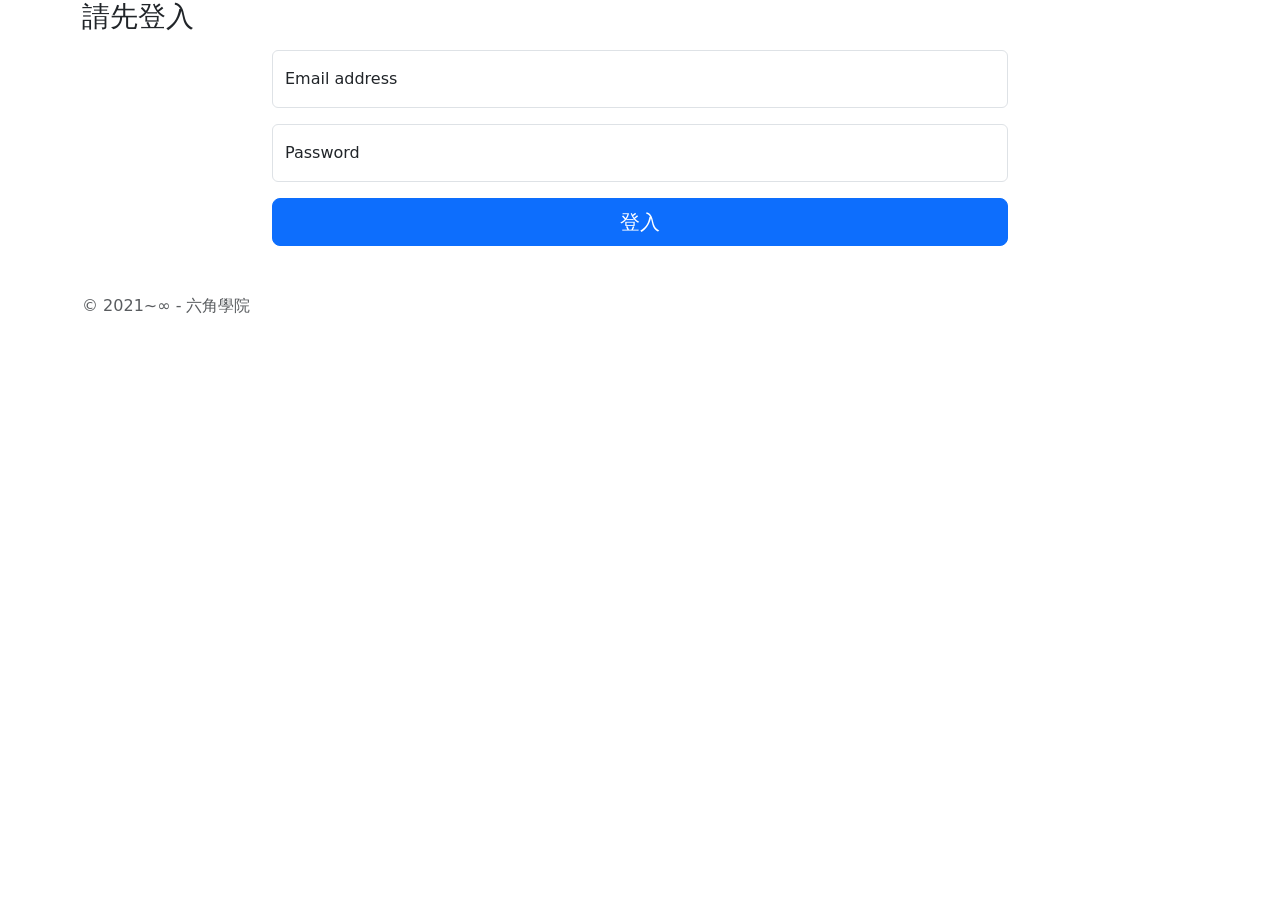
<file: index.html>
<!DOCTYPE html>
<html lang="en">
  <head>
    <meta charset="UTF-8" />
    <meta name="viewport" content="width=device-width, initial-scale=1.0" />
    <title>RESTful_API</title>
    <link
      rel="stylesheet"
      href="https://cdnjs.cloudflare.com/ajax/libs/bootstrap/5.3.2/css/bootstrap.min.css"
      integrity="sha512-b2QcS5SsA8tZodcDtGRELiGv5SaKSk1vDHDaQRda0htPYWZ6046lr3kJ5bAAQdpV2mmA/4v0wQF9MyU6/pDIAg=="
      crossorigin="anonymous"
      referrerpolicy="no-referrer"
    />
    <link rel="stylesheet" href="./src/assets/styles/style.css" />
    <!-- <script src="https://cdnjs.cloudflare.com/ajax/libs/vue/3.2.37/vue.global.js"></script> -->
  </head>
  <body>
    <div id="app">
      <div class="container">
        <div class="row justify-content-center">
          <h1 class="h3 mb-3 font-weight-normal">請先登入</h1>
          <div class="col-8">
            <form id="form" class="form-signin" @submit.prevent="handleLogin">
              <div class="form-floating mb-3">
                <input
                  type="email"
                  class="form-control"
                  id="username"
                  placeholder="name@example.com"
                  required
                  autofocus
                  autocomplete="email"
                  v-model="user.username"
                />
                <label for="username">Email address</label>
              </div>
              <div class="form-floating">
                <input
                  type="password"
                  class="form-control"
                  id="password"
                  placeholder="Password"
                  autocomplete="current-password"
                  required
                  v-model="user.password"
                />
                <label for="password">Password</label>
              </div>
              <button class="btn btn-lg btn-primary w-100 mt-3" type="submit">
                登入
              </button>
            </form>
          </div>
        </div>
        <p class="mt-5 mb-3 text-muted">&copy; 2021~∞ - 六角學院</p>
      </div>
    </div>
    <script type="module" src="main.js"></script>
  </body>
</html>
</file>
<file: src/assets/styles/style.css>
img {
  object-fit: contain;
  max-width: 100%;
}

.primary-image {
  height: 300px;
}

.images {
  height: 150px;
}

.loading {
  position: fixed;
  top: 0;
  left: 0;
  z-index: 1056;
  width: 100%;
  height: 100%;
  display: flex;
  justify-content: center;
  align-items: center;
}

.loading::after {
  content: "";
  display: block;
  position: absolute;
  top: 0;
  left: 0;
  width: 100%;
  height: 100%;
  background-color: #eee;
  opacity: 0.5;
  z-index: -1;
}

.loading-window {
  color: #055160;
  background-color: #cff4fc;
  border-color: #b6effb;
  width: 80%;
  padding: 1.5rem;
}

.loading-window p {
  text-align: center;
  font-size: 1.5rem;
}

.d-none {
  display: none;
}
</file>
